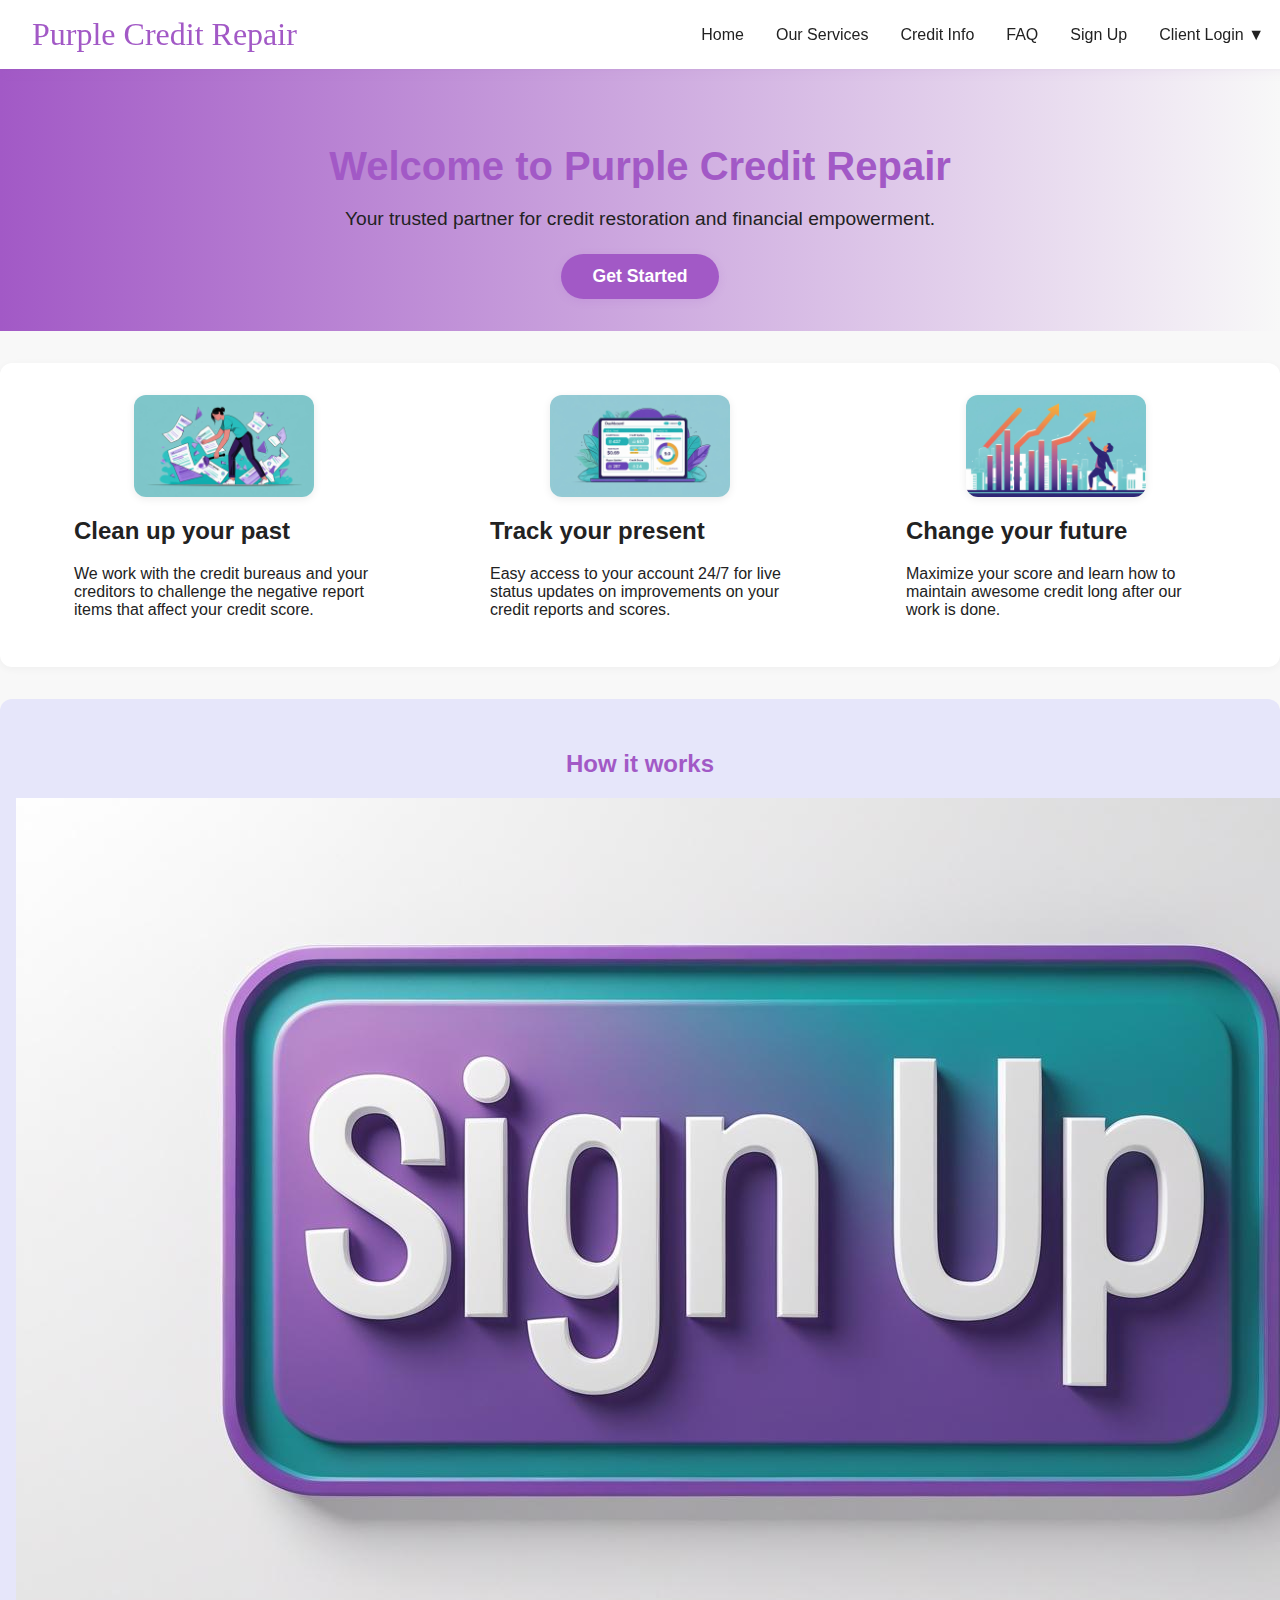
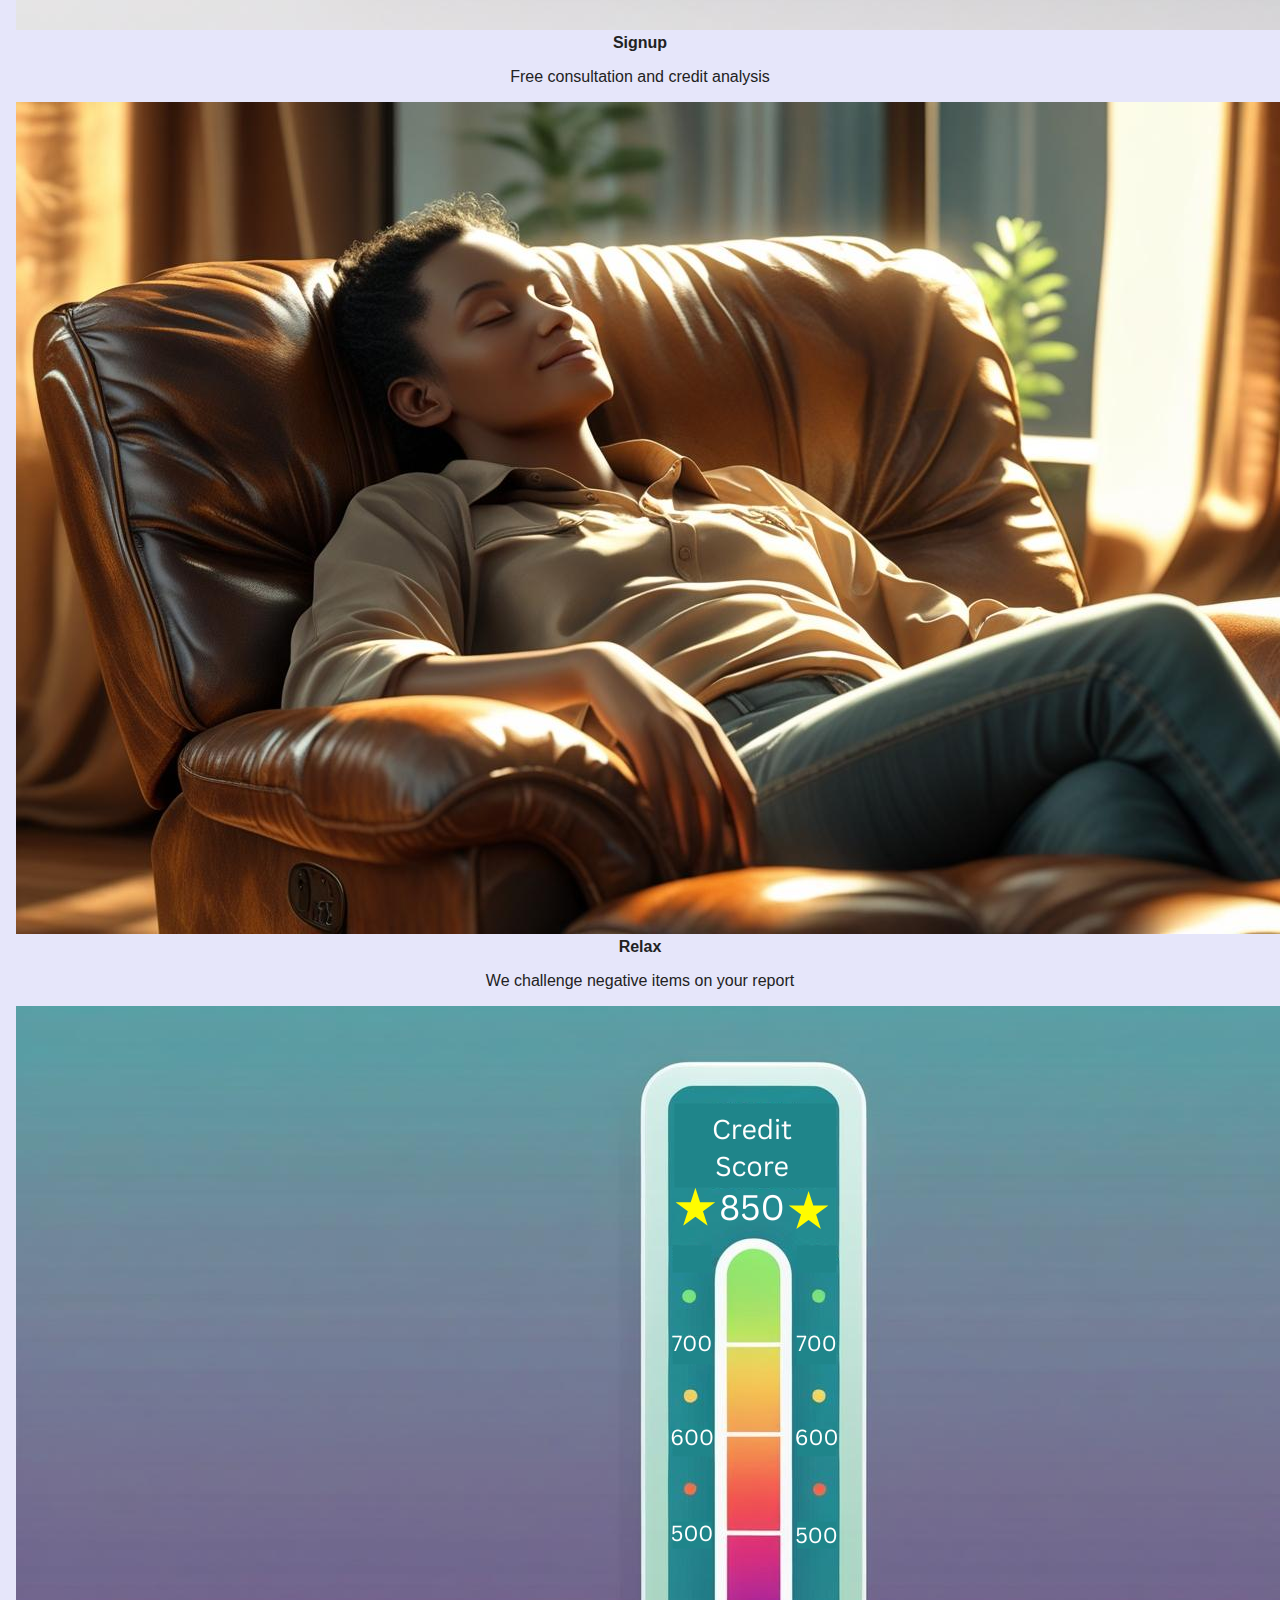
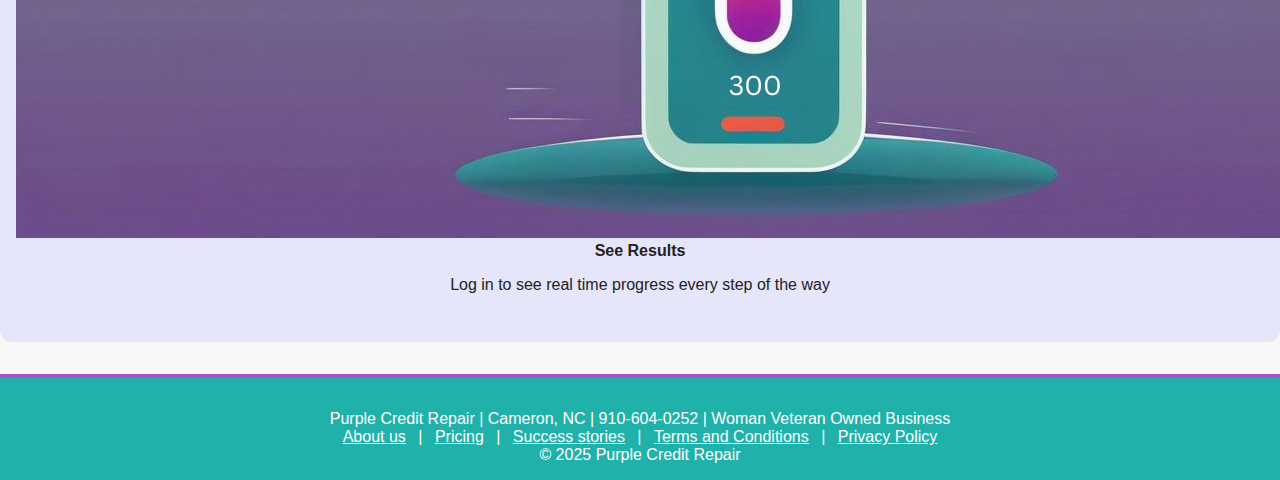
<file: index.html>
<!DOCTYPE html>
<html lang="en" style="overflow-x: hidden;">
<head>
  <meta charset="UTF-8">
  <meta name="viewport" content="width=device-width, initial-scale=1.0">
  <title>Purple Credit Repair</title>
  <link rel="stylesheet" href="style.css">
</head>
<body style="overflow-x: hidden;">
  <nav style="position: sticky; top: 0; left: 0; width: 100%; z-index: 100; background: #fff; box-shadow: 0 2px 12px rgba(162,89,198,0.07), 0 1px 4px rgba(0,0,0,0.03);">
    <div class="logo">Purple Credit Repair</div>
    <ul style="margin-right: 48px;">
      <li><a href="index.html">Home</a></li>
      <li><a href="pages/services.html">Our Services</a></li>
      <li><a href="pages/credit-info.html">Credit Info</a></li>
      <li><a href="pages/faq.html">FAQ</a></li>
      <li><a href="pages/signup.html">Sign Up</a></li>
      <li style="position:relative;">
        <a href="#" style="position:relative;">Client Login ▼</a>
        <div style="display:none; position:absolute; right:0; top:100%; background:#fff; border-radius:12px; box-shadow:0 4px 16px rgba(162,89,198,0.10), 0 1.5px 6px rgba(0,0,0,0.04); border:2px solid #e6e6fa; min-width:260px; z-index:1000; padding:1.5rem;">
          <form action="#" method="post" style="display:flex; flex-direction:column; gap:1rem;">
            <label for="login-email" style="font-weight:600;">Email:</label>
            <input type="email" id="login-email" name="login-email" required style="padding:0.5rem; border-radius:8px; border:1px solid #e6e6fa;">
            <label for="login-password" style="font-weight:600;">Password:</label>
            <input type="password" id="login-password" name="login-password" required style="padding:0.5rem; border-radius:8px; border:1px solid #e6e6fa;">
            <button type="submit" style="background:#a259c6; color:#fff; border:none; border-radius:8px; padding:0.75rem 1.5rem; font-size:1.1rem; font-weight:600; cursor:pointer; margin-top:1rem;">Login</button>
          </form>
        </div>
        <script>
          const loginLink = document.querySelector('nav ul li a[href="#"]');
          const dropdown = loginLink.nextElementSibling;
          loginLink.addEventListener('click', function(e) {
            e.preventDefault();
            dropdown.style.display = dropdown.style.display === 'block' ? 'none' : 'block';
          });
          document.addEventListener('click', function(e) {
            if (!loginLink.contains(e.target) && !dropdown.contains(e.target)) {
              dropdown.style.display = 'none';
            }
          });
        </script>
      </li>
    </ul>
  </nav>
  <header>
    <h1>Welcome to Purple Credit Repair</h1>
    <p>Your trusted partner for credit restoration and financial empowerment.</p>
    <a class="cta" href="pages/signup.html">Get Started</a>
  </header>
  <section class="features">
    <div class="card">
      <img src="images/cleanup.jpg" alt="Clean up your past" style="width:100%;max-width:180px;display:block;margin:0 auto 1rem auto;border-radius:12px;box-shadow:0 2px 8px rgba(0,0,0,0.08);">
      <h2>Clean up your past</h2>
      <p>We work with the credit bureaus and your creditors to challenge the negative report items that affect your credit score.</p>
    </div>
    <div class="card">
      <img src="images/track.jpg" alt="Track your present" style="width:100%;max-width:180px;display:block;margin:0 auto 1rem auto;border-radius:12px;box-shadow:0 2px 8px rgba(0,0,0,0.08);">
      <h2>Track your present</h2>
      <p>Easy access to your account 24/7 for live status updates on improvements on your credit reports and scores.</p>
    </div>
    <div class="card">
      <img src="images/future.jpg" alt="Change your future" style="width:100%;max-width:180px;display:block;margin:0 auto 1rem auto;border-radius:12px;box-shadow:0 2px 8px rgba(0,0,0,0.08);">
      <h2>Change your future</h2>
      <p>Maximize your score and learn how to maintain awesome credit long after our work is done.</p>
    </div>
  </section>
  <section class="how-it-works">
    <h2>How it works</h2>
    <div class="how-it-works-list">
      <div class="how-it-works-card">
        <img src="images/signup.jpg" alt="Signup">
        <strong>Signup</strong>
        <p>Free consultation and credit analysis</p>
      </div>
      <div class="how-it-works-card">
        <img src="images/relax.jpg" alt="Relax">
        <strong>Relax</strong>
        <p>We challenge negative items on your report</p>
      </div>
      <div class="how-it-works-card">
        <img src="images/results.png" alt="See Results">
        <strong>See Results</strong>
        <p>Log in to see real time progress every step of the way</p>
      </div>
    </div>
  </section>
  <footer>
    <div>Purple Credit Repair | Cameron, NC | 910-604-0252 | Woman Veteran Owned Business</div>
    <div>
      <a href="#">About us</a> | <a href="#">Pricing</a> | <a href="#">Success stories</a> | <a href="#">Terms and Conditions</a> | <a href="#">Privacy Policy</a>
    </div>
    <div>&copy; 2025 Purple Credit Repair</div>
  </footer>
</body>
</html>
</file>
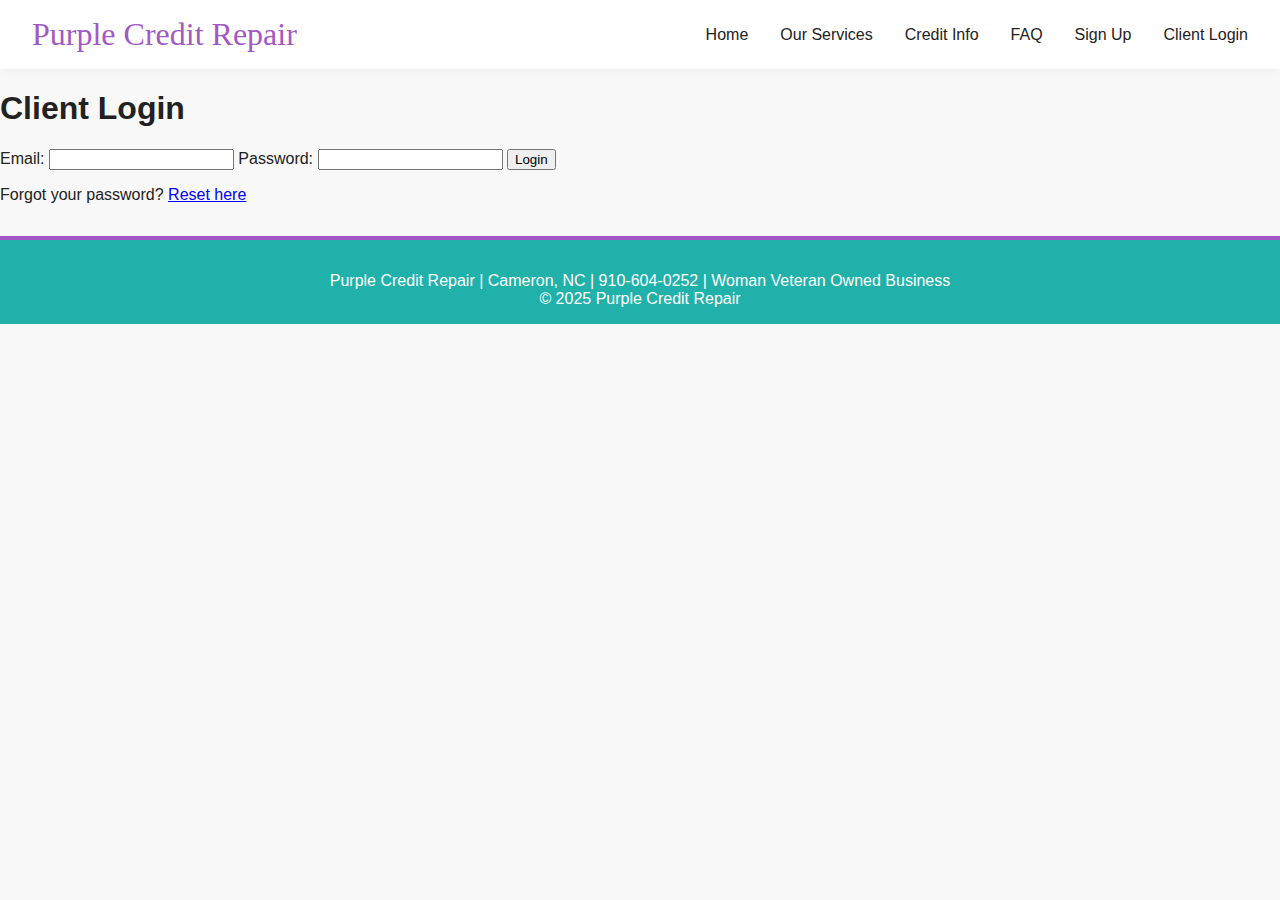
<file: pages/client-login.html>
<!DOCTYPE html>
<html lang="en">
<head>
  <meta charset="UTF-8">
  <title>Client Login - Purple Credit Repair</title>
  <link rel="stylesheet" href="../style.css">
</head>
<body>
  <nav>
    <div class="logo">Purple Credit Repair</div>
    <ul>
      <li><a href="../index.html">Home</a></li>
      <li><a href="services.html">Our Services</a></li>
      <li><a href="credit-info.html">Credit Info</a></li>
      <li><a href="faq.html">FAQ</a></li>
      <li><a href="signup.html">Sign Up</a></li>
      <li><a href="client-login.html">Client Login</a></li>
    </ul>
  </nav>
  <main>
    <h1>Client Login</h1>
    <form action="#" method="post" class="login-form">
      <label for="email">Email:</label>
      <input type="email" id="email" name="email" required>
      <label for="password">Password:</label>
      <input type="password" id="password" name="password" required>
      <button type="submit">Login</button>
    </form>
    <p>Forgot your password? <a href="#">Reset here</a></p>
  </main>
  <footer>
    <div>Purple Credit Repair | Cameron, NC | 910-604-0252 | Woman Veteran Owned Business</div>
    <div>&copy; 2025 Purple Credit Repair</div>
  </footer>
</body>
</html>
</file>
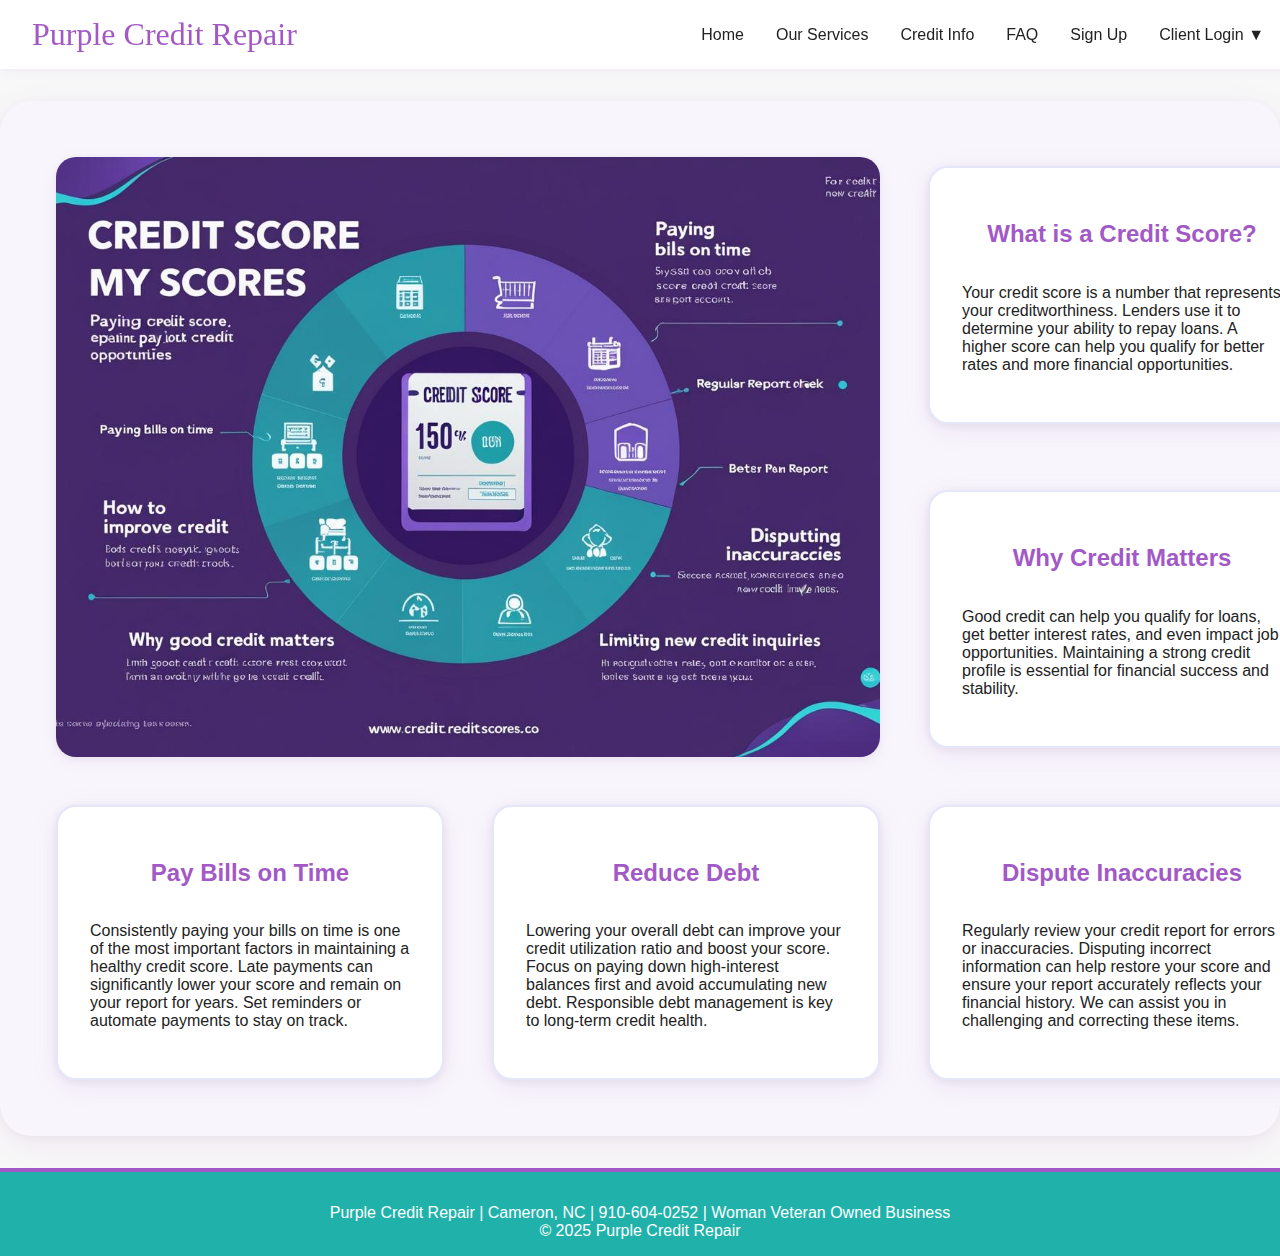
<file: pages/credit-info.html>
<!DOCTYPE html>
<html lang="en" style="overflow-x: hidden;">
<head>
  <meta charset="UTF-8">
  <title>Credit Info - Purple Credit Repair</title>
  <link rel="stylesheet" href="../style.css">
</head>
<body style="overflow-x: hidden;">
  <nav style="position: sticky; top: 0; left: 0; width: 100%; z-index: 100; background: #fff; box-shadow: 0 2px 12px rgba(162,89,198,0.07), 0 1px 4px rgba(0,0,0,0.03);">
    <div class="logo">Purple Credit Repair</div>
    <ul style="margin-right: 48px;">
      <li><a href="../index.html">Home</a></li>
      <li><a href="services.html">Our Services</a></li>
      <li><a href="credit-info.html">Credit Info</a></li>
      <li><a href="faq.html">FAQ</a></li>
      <li><a href="signup.html">Sign Up</a></li>
      <li style="position:relative;">
        <a href="#" style="position:relative;">Client Login ▼</a>
        <div style="display:none; position:absolute; right:0; top:100%; background:#fff; border-radius:12px; box-shadow:0 4px 16px rgba(162,89,198,0.10), 0 1.5px 6px rgba(0,0,0,0.04); border:2px solid #e6e6fa; min-width:260px; z-index:1000; padding:1.5rem;">
          <form action="#" method="post" style="display:flex; flex-direction:column; gap:1rem;">
            <label for="login-email" style="font-weight:600;">Email:</label>
            <input type="email" id="login-email" name="login-email" required style="padding:0.5rem; border-radius:8px; border:1px solid #e6e6fa;">
            <label for="login-password" style="font-weight:600;">Password:</label>
            <input type="password" id="login-password" name="login-password" required style="padding:0.5rem; border-radius:8px; border:1px solid #e6e6fa;">
            <button type="submit" style="background:#a259c6; color:#fff; border:none; border-radius:8px; padding:0.75rem 1.5rem; font-size:1.1rem; font-weight:600; cursor:pointer; margin-top:1rem;">Login</button>
          </form>
        </div>
        <script>
          const loginLink = document.querySelector('nav ul li a[href="#"]');
          const dropdown = loginLink.nextElementSibling;
          loginLink.addEventListener('click', function(e) {
            e.preventDefault();
            dropdown.style.display = dropdown.style.display === 'block' ? 'none' : 'block';
          });
          document.addEventListener('click', function(e) {
            if (!loginLink.contains(e.target) && !dropdown.contains(e.target)) {
              dropdown.style.display = 'none';
            }
          });
        </script>
      </li>
    </ul>
  </nav>
  <main>
    <div style="background: #f8f6fc; border-radius: 32px; box-shadow: 0 8px 32px rgba(162,89,198,0.10), 0 2px 12px rgba(0,0,0,0.04); padding: 3.5rem; max-width: 1600px; margin: 2rem auto;">
      <div style="display: grid; grid-template-columns: repeat(3, 1fr); grid-template-rows: repeat(3, 1fr); gap: 3rem; min-height: 100vh; justify-items: center; align-items: center;">
        <img src="../images/creditinfo.jpg" alt="Credit Info" style="grid-column: 1 / span 2; grid-row: 1 / span 2; width: 100%; max-width: 1200px; height: 100%; object-fit:cover; border-radius:20px; box-shadow:0 4px 16px rgba(162,89,198,0.10), 0 1.5px 6px rgba(0,0,0,0.04);">
        <div class="card" style="grid-column: 3; grid-row: 1; min-width:320px; max-width:320px; padding:2rem; background:#fff; border-radius:20px; box-shadow:0 6px 24px rgba(162,89,198,0.12), 0 2px 8px rgba(0,0,0,0.06); border:2px solid #e6e6fa; display:flex; flex-direction:column; justify-content:center; align-items:center;">
          <h2 style="color:#a259c6;">What is a Credit Score?</h2>
          <p>Your credit score is a number that represents your creditworthiness. Lenders use it to determine your ability to repay loans. A higher score can help you qualify for better rates and more financial opportunities.</p>
        </div>
        <div class="card" style="grid-column: 3; grid-row: 2; min-width:320px; max-width:320px; padding:2rem; background:#fff; border-radius:20px; box-shadow:0 6px 24px rgba(162,89,198,0.12), 0 2px 8px rgba(0,0,0,0.06); border:2px solid #e6e6fa; display:flex; flex-direction:column; justify-content:center; align-items:center;">
          <h2 style="color:#a259c6;">Why Credit Matters</h2>
          <p>Good credit can help you qualify for loans, get better interest rates, and even impact job opportunities. Maintaining a strong credit profile is essential for financial success and stability.</p>
        </div>
        <div class="card" style="grid-column: 1; grid-row: 3; min-width:320px; max-width:320px; padding:2rem; background:#fff; border-radius:20px; box-shadow:0 6px 24px rgba(162,89,198,0.12), 0 2px 8px rgba(0,0,0,0.06); border:2px solid #e6e6fa; display:flex; flex-direction:column; justify-content:center; align-items:center;">
          <h2 style="color:#a259c6;">Pay Bills on Time</h2>
          <p>Consistently paying your bills on time is one of the most important factors in maintaining a healthy credit score. Late payments can significantly lower your score and remain on your report for years. Set reminders or automate payments to stay on track.</p>
        </div>
        <div class="card" style="grid-column: 2; grid-row: 3; min-width:320px; max-width:320px; padding:2rem; background:#fff; border-radius:20px; box-shadow:0 6px 24px rgba(162,89,198,0.12), 0 2px 8px rgba(0,0,0,0.06); border:2px solid #e6e6fa; display:flex; flex-direction:column; justify-content:center; align-items:center;">
          <h2 style="color:#a259c6;">Reduce Debt</h2>
          <p>Lowering your overall debt can improve your credit utilization ratio and boost your score. Focus on paying down high-interest balances first and avoid accumulating new debt. Responsible debt management is key to long-term credit health.</p>
        </div>
        <div class="card" style="grid-column: 3; grid-row: 3; min-width:320px; max-width:320px; padding:2rem; background:#fff; border-radius:20px; box-shadow:0 6px 24px rgba(162,89,198,0.12), 0 2px 8px rgba(0,0,0,0.06); border:2px solid #e6e6fa; display:flex; flex-direction:column; justify-content:center; align-items:center;">
          <h2 style="color:#a259c6;">Dispute Inaccuracies</h2>
          <p>Regularly review your credit report for errors or inaccuracies. Disputing incorrect information can help restore your score and ensure your report accurately reflects your financial history. We can assist you in challenging and correcting these items.</p>
        </div>
      </div>
    </div>
  <footer>
    <div>Purple Credit Repair | Cameron, NC | 910-604-0252 | Woman Veteran Owned Business</div>
    <div>&copy; 2025 Purple Credit Repair</div>
  </footer>
</body>
</html>
</file>
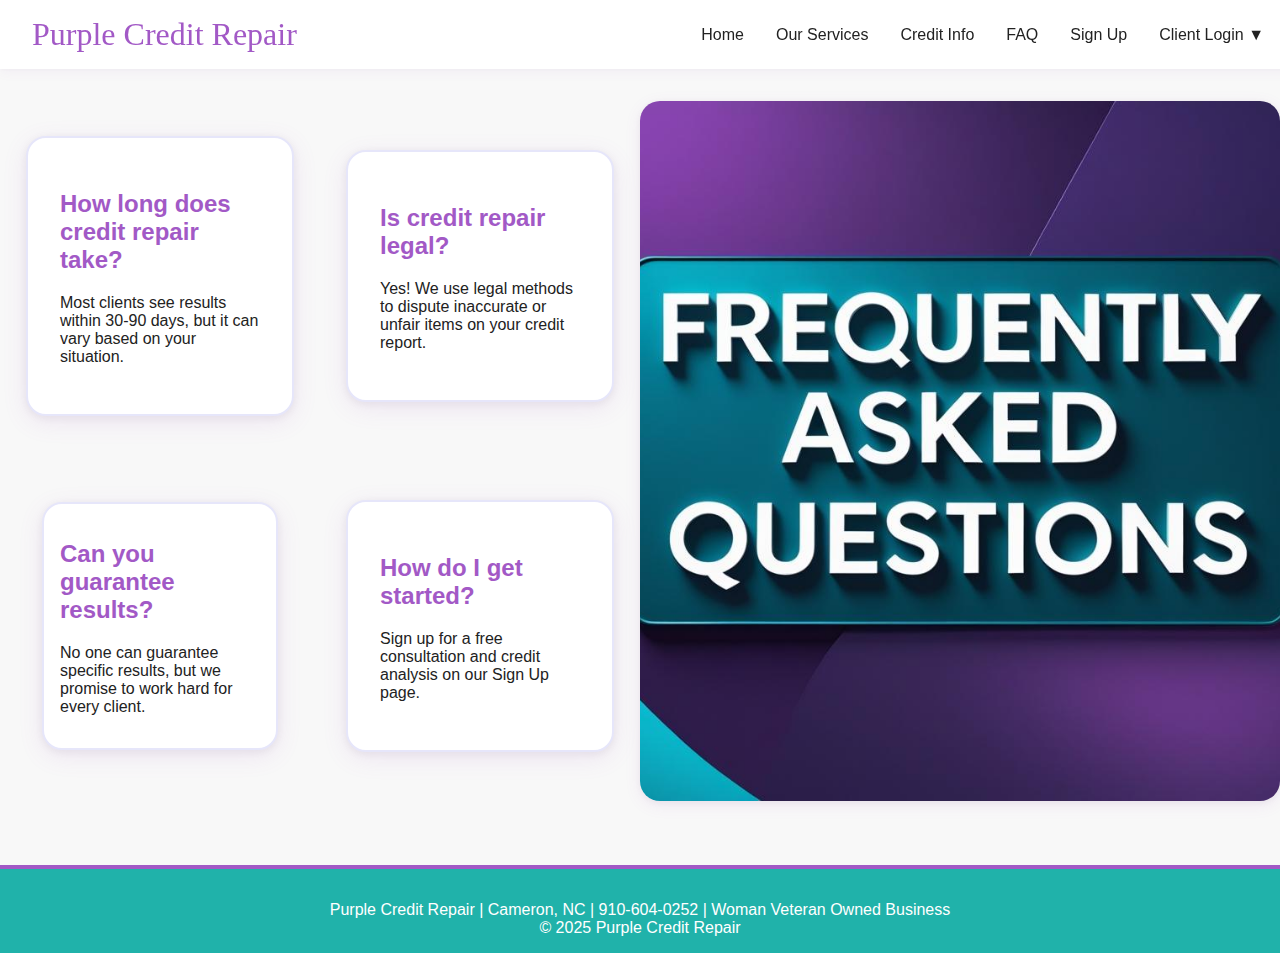
<file: pages/faq.html>
<!DOCTYPE html>
<html lang="en" style="overflow-x: hidden;">
<head>
  <meta charset="UTF-8">
  <title>FAQ - Purple Credit Repair</title>
  <link rel="stylesheet" href="../style.css">
</head>
<body style="overflow-x: hidden;">
  <nav style="position: sticky; top: 0; left: 0; width: 100%; z-index: 100; background: #fff; box-shadow: 0 2px 12px rgba(162,89,198,0.07), 0 1px 4px rgba(0,0,0,0.03);">
    <div class="logo">Purple Credit Repair</div>
    <ul style="margin-right: 48px;">
      <li><a href="../index.html">Home</a></li>
      <li><a href="services.html">Our Services</a></li>
      <li><a href="credit-info.html">Credit Info</a></li>
      <li><a href="faq.html">FAQ</a></li>
      <li><a href="signup.html">Sign Up</a></li>
      <li style="position:relative;">
        <a href="#" style="position:relative;">Client Login ▼</a>
        <div style="display:none; position:absolute; right:0; top:100%; background:#fff; border-radius:12px; box-shadow:0 4px 16px rgba(162,89,198,0.10), 0 1.5px 6px rgba(0,0,0,0.04); border:2px solid #e6e6fa; min-width:260px; z-index:1000; padding:1.5rem;">
          <form action="#" method="post" style="display:flex; flex-direction:column; gap:1rem;">
            <label for="login-email" style="font-weight:600;">Email:</label>
            <input type="email" id="login-email" name="login-email" required style="padding:0.5rem; border-radius:8px; border:1px solid #e6e6fa;">
            <label for="login-password" style="font-weight:600;">Password:</label>
            <input type="password" id="login-password" name="login-password" required style="padding:0.5rem; border-radius:8px; border:1px solid #e6e6fa;">
            <button type="submit" style="background:#a259c6; color:#fff; border:none; border-radius:8px; padding:0.75rem 1.5rem; font-size:1.1rem; font-weight:600; cursor:pointer; margin-top:1rem;">Login</button>
          </form>
        </div>
        <script>
          const loginLink = document.querySelector('nav ul li a[href="#"]');
          const dropdown = loginLink.nextElementSibling;
          loginLink.addEventListener('click', function(e) {
            e.preventDefault();
            dropdown.style.display = dropdown.style.display === 'block' ? 'none' : 'block';
          });
          document.addEventListener('click', function(e) {
            if (!loginLink.contains(e.target) && !dropdown.contains(e.target)) {
              dropdown.style.display = 'none';
            }
          });
        </script>
      </li>
    </ul>
  </nav>
  <main>
    <div style="display: grid; grid-template-columns: repeat(4, 1fr); grid-template-rows: repeat(2, 1fr); gap: 0rem; max-width: 1400px; min-height: 74vh; padding: 2rem 0; justify-items: center; align-items: center; margin: 0 auto;">
      <div class="card" style="grid-column: 1; grid-row: 1; min-width:200px; max-width:200px; padding:2rem; background:#fff; border-radius:20px; box-shadow:0 6px 24px rgba(162,89,198,0.12), 0 2px 8px rgba(0,0,0,0.06); border:2px solid #e6e6fa;">
        <h2 style="color:#a259c6;">How long does credit repair take?</h2>
        <p>Most clients see results within 30-90 days, but it can vary based on your situation.</p>
      </div>
      <div class="card" style="grid-column: 2; grid-row: 1; min-width:200px; max-width:200px; padding:2rem; background:#fff; border-radius:20px; box-shadow:0 6px 24px rgba(162,89,198,0.12), 0 2px 8px rgba(0,0,0,0.06); border:2px solid #e6e6fa;">
        <h2 style="color:#a259c6;">Is credit repair legal?</h2>
        <p>Yes! We use legal methods to dispute inaccurate or unfair items on your credit report.</p>
      </div>
      <div class="card" style="grid-column: 1; grid-row: 2; min-width:200px; max-width:200px; padding:1rem; background:#fff; border-radius:20px; box-shadow:0 6px 24px rgba(162,89,198,0.12), 0 2px 8px rgba(0,0,0,0.06); border:2px solid #e6e6fa;">
        <h2 style="color:#a259c6;">Can you guarantee results?</h2>
        <p>No one can guarantee specific results, but we promise to work hard for every client.</p>
      </div>
      <div class="card" style="grid-column: 2; grid-row: 2; min-width:200px; max-width:200px; padding:2rem; background:#fff; border-radius:20px; box-shadow:0 6px 24px rgba(162,89,198,0.12), 0 2px 8px rgba(0,0,0,0.06); border:2px solid #e6e6fa;">
        <h2 style="color:#a259c6;">How do I get started?</h2>
        <p>Sign up for a free consultation and credit analysis on our Sign Up page.</p>
      </div>
      <img src="../images/faq.jpg" alt="FAQ" style="grid-column: 3 / span 2; grid-row: 1 / span 2; width: 100%; max-width: 1000px; height: 700px; object-fit:cover; border-radius:20px; box-shadow:0 4px 16px rgba(162,89,198,0.10), 0 1.5px 6px rgba(0,0,0,0.04);">
    </div>
  </main>
  <footer>
    <div>Purple Credit Repair | Cameron, NC | 910-604-0252 | Woman Veteran Owned Business</div>
    <div>&copy; 2025 Purple Credit Repair</div>
  </footer>
</body>
</html>
</file>
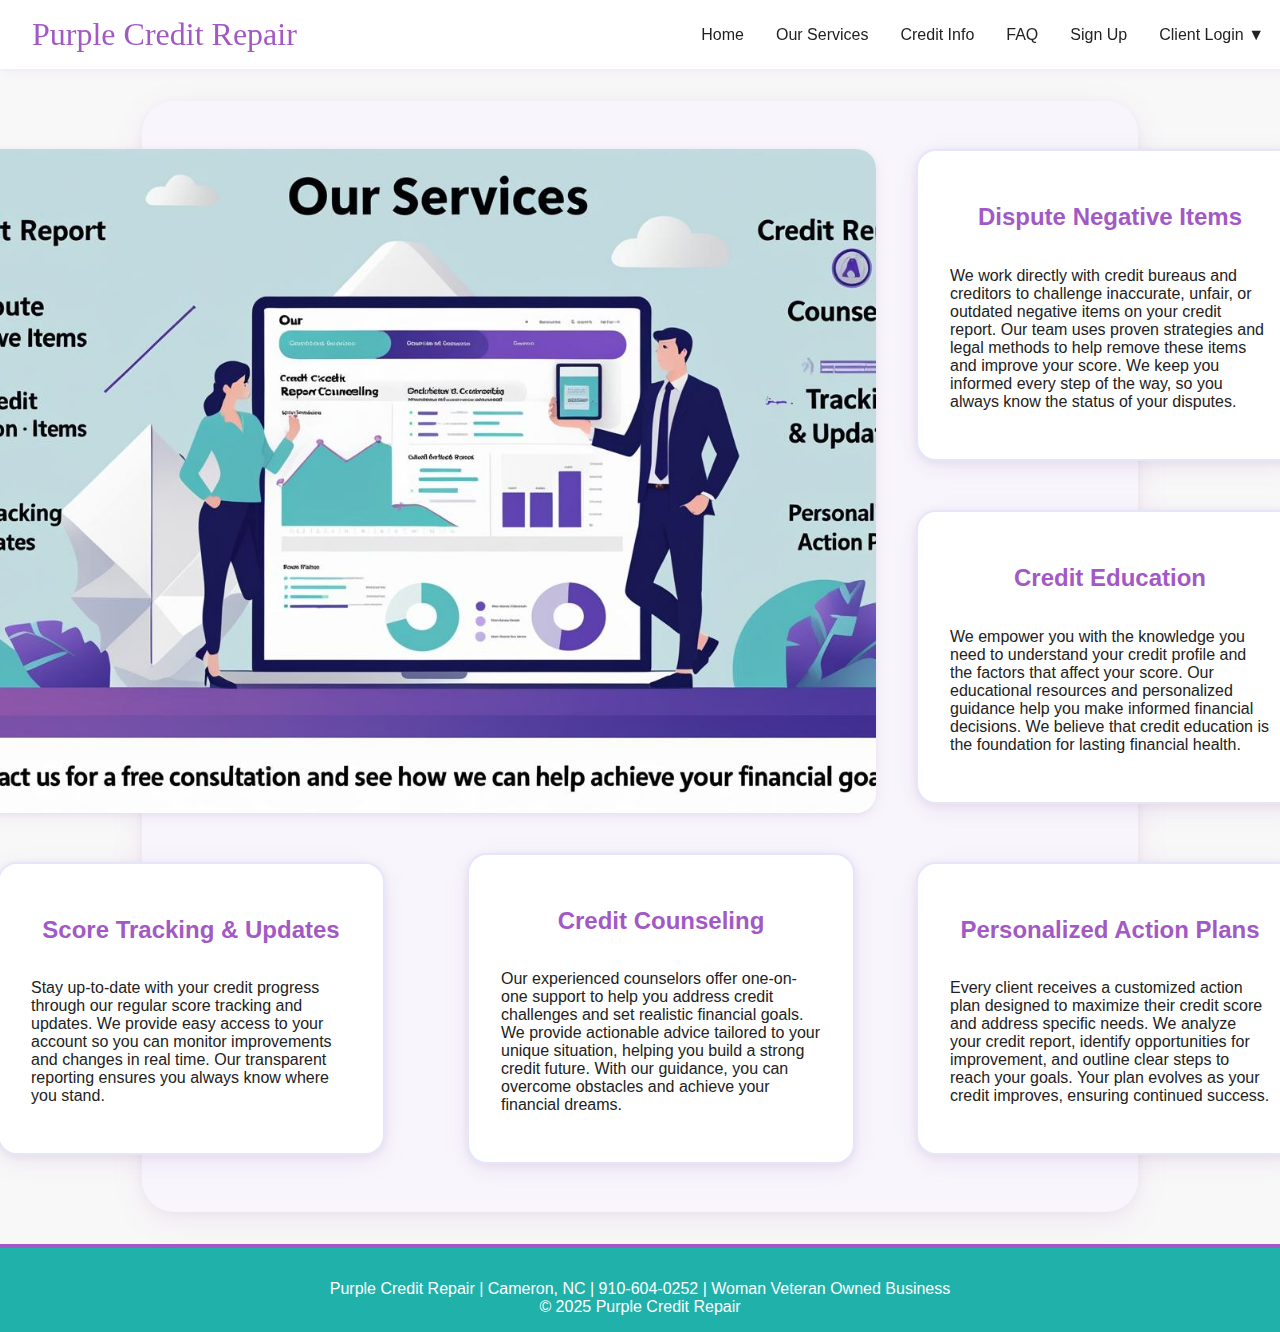
<file: pages/services.html>
<!DOCTYPE html>
<html lang="en" style="overflow-x: hidden;">
<head>
  <meta charset="UTF-8">
  <title>Our Services - Purple Credit Repair</title>
  <link rel="stylesheet" href="../style.css">
</head>
<body style="overflow-x: hidden;">
  <nav style="position: sticky; top: 0; left: 0; width: 100%; z-index: 100; background: #fff; box-shadow: 0 2px 12px rgba(162,89,198,0.07), 0 1px 4px rgba(0,0,0,0.03);">
    <div class="logo">Purple Credit Repair</div>
    <ul style="margin-right: 48px;">
      <li><a href="../index.html">Home</a></li>
      <li><a href="services.html">Our Services</a></li>
      <li><a href="credit-info.html">Credit Info</a></li>
      <li><a href="faq.html">FAQ</a></li>
      <li><a href="signup.html">Sign Up</a></li>
      <li style="position:relative;">
        <a href="#" style="position:relative;">Client Login ▼</a>
        <div style="display:none; position:absolute; right:0; top:100%; background:#fff; border-radius:12px; box-shadow:0 4px 16px rgba(162,89,198,0.10), 0 1.5px 6px rgba(0,0,0,0.04); border:2px solid #e6e6fa; min-width:260px; z-index:1000; padding:1.5rem;">
          <form action="#" method="post" style="display:flex; flex-direction:column; gap:1rem;">
            <label for="login-email" style="font-weight:600;">Email:</label>
            <input type="email" id="login-email" name="login-email" required style="padding:0.5rem; border-radius:8px; border:1px solid #e6e6fa;">
            <label for="login-password" style="font-weight:600;">Password:</label>
            <input type="password" id="login-password" name="login-password" required style="padding:0.5rem; border-radius:8px; border:1px solid #e6e6fa;">
            <button type="submit" style="background:#a259c6; color:#fff; border:none; border-radius:8px; padding:0.75rem 1.5rem; font-size:1.1rem; font-weight:600; cursor:pointer; margin-top:1rem;">Login</button>
          </form>
        </div>
        <script>
          const loginLink = document.querySelector('nav ul li a[href="#"]');
          const dropdown = loginLink.nextElementSibling;
          loginLink.addEventListener('click', function(e) {
            e.preventDefault();
            dropdown.style.display = dropdown.style.display === 'block' ? 'none' : 'block';
          });
          document.addEventListener('click', function(e) {
            if (!loginLink.contains(e.target) && !dropdown.contains(e.target)) {
              dropdown.style.display = 'none';
            }
          });
        </script>
      </li>
    </ul>
  </nav>
  <main>
    <div style="background: #f8f6fc; border-radius: 32px; box-shadow: 0 8px 32px rgba(162,89,198,0.10), 0 2px 12px rgba(0,0,0,0.04); padding: 3rem; max-width: 900px; margin: 2rem auto; display: flex; justify-content: center; align-items: center;">
      <div style="display: grid; grid-template-columns: repeat(3, 1fr); grid-template-rows: repeat(3, 1fr); gap: 2.5rem; min-height: 80vh; justify-items: center; align-items: center;">
        <img src="../images/services.jpg" alt="Our Services" style="grid-column: 1 / span 2; grid-row: 1 / span 2; width: 900px; max-width: 900px; height: 100%; object-fit:cover; border-radius:20px; box-shadow:0 4px 16px rgba(162,89,198,0.10), 0 1.5px 6px rgba(0,0,0,0.04);">
        <div class="card" style="grid-column: 3; grid-row: 1; min-width:320px; max-width:320px; padding:2rem; background:#fff; border-radius:20px; box-shadow:0 6px 24px rgba(162,89,198,0.12), 0 2px 8px rgba(0,0,0,0.06); border:2px solid #e6e6fa; display:flex; flex-direction:column; justify-content:center; align-items:center;">
          <h2 style="color:#a259c6;">Dispute Negative Items</h2>
          <p>We work directly with credit bureaus and creditors to challenge inaccurate, unfair, or outdated negative items on your credit report. Our team uses proven strategies and legal methods to help remove these items and improve your score. We keep you informed every step of the way, so you always know the status of your disputes.</p>
        </div>
        <div class="card" style="grid-column: 3; grid-row: 2; min-width:320px; max-width:320px; padding:2rem; background:#fff; border-radius:20px; box-shadow:0 6px 24px rgba(162,89,198,0.12), 0 2px 8px rgba(0,0,0,0.06); border:2px solid #e6e6fa; display:flex; flex-direction:column; justify-content:center; align-items:center;">
          <h2 style="color:#a259c6;">Credit Education</h2>
          <p>We empower you with the knowledge you need to understand your credit profile and the factors that affect your score. Our educational resources and personalized guidance help you make informed financial decisions. We believe that credit education is the foundation for lasting financial health.</p>
        </div>
        <div class="card" style="grid-column: 1; grid-row: 3; min-width:320px; max-width:320px; padding:2rem; background:#fff; border-radius:20px; box-shadow:0 6px 24px rgba(162,89,198,0.12), 0 2px 8px rgba(0,0,0,0.06); border:2px solid #e6e6fa; display:flex; flex-direction:column; justify-content:center; align-items:center;">
          <h2 style="color:#a259c6;">Score Tracking & Updates</h2>
          <p>Stay up-to-date with your credit progress through our regular score tracking and updates. We provide easy access to your account so you can monitor improvements and changes in real time. Our transparent reporting ensures you always know where you stand.</p>
        </div>
        <div class="card" style="grid-column: 2; grid-row: 3; min-width:320px; max-width:320px; padding:2rem; background:#fff; border-radius:20px; box-shadow:0 6px 24px rgba(162,89,198,0.12), 0 2px 8px rgba(0,0,0,0.06); border:2px solid #e6e6fa; display:flex; flex-direction:column; justify-content:center; align-items:center;">
          <h2 style="color:#a259c6;">Credit Counseling</h2>
          <p>Our experienced counselors offer one-on-one support to help you address credit challenges and set realistic financial goals. We provide actionable advice tailored to your unique situation, helping you build a strong credit future. With our guidance, you can overcome obstacles and achieve your financial dreams.</p>
        </div>
        <div class="card" style="grid-column: 3; grid-row: 3; min-width:320px; max-width:320px; padding:2rem; background:#fff; border-radius:20px; box-shadow:0 6px 24px rgba(162,89,198,0.12), 0 2px 8px rgba(0,0,0,0.06); border:2px solid #e6e6fa; display:flex; flex-direction:column; justify-content:center; align-items:center;">
          <h2 style="color:#a259c6;">Personalized Action Plans</h2>
          <p>Every client receives a customized action plan designed to maximize their credit score and address specific needs. We analyze your credit report, identify opportunities for improvement, and outline clear steps to reach your goals. Your plan evolves as your credit improves, ensuring continued success.</p>
        </div>
      </div>
    </div>
  <footer>
    <div>Purple Credit Repair | Cameron, NC | 910-604-0252 | Woman Veteran Owned Business</div>
    <div>&copy; 2025 Purple Credit Repair</div>
  </footer>
</body>
</html>
</file>
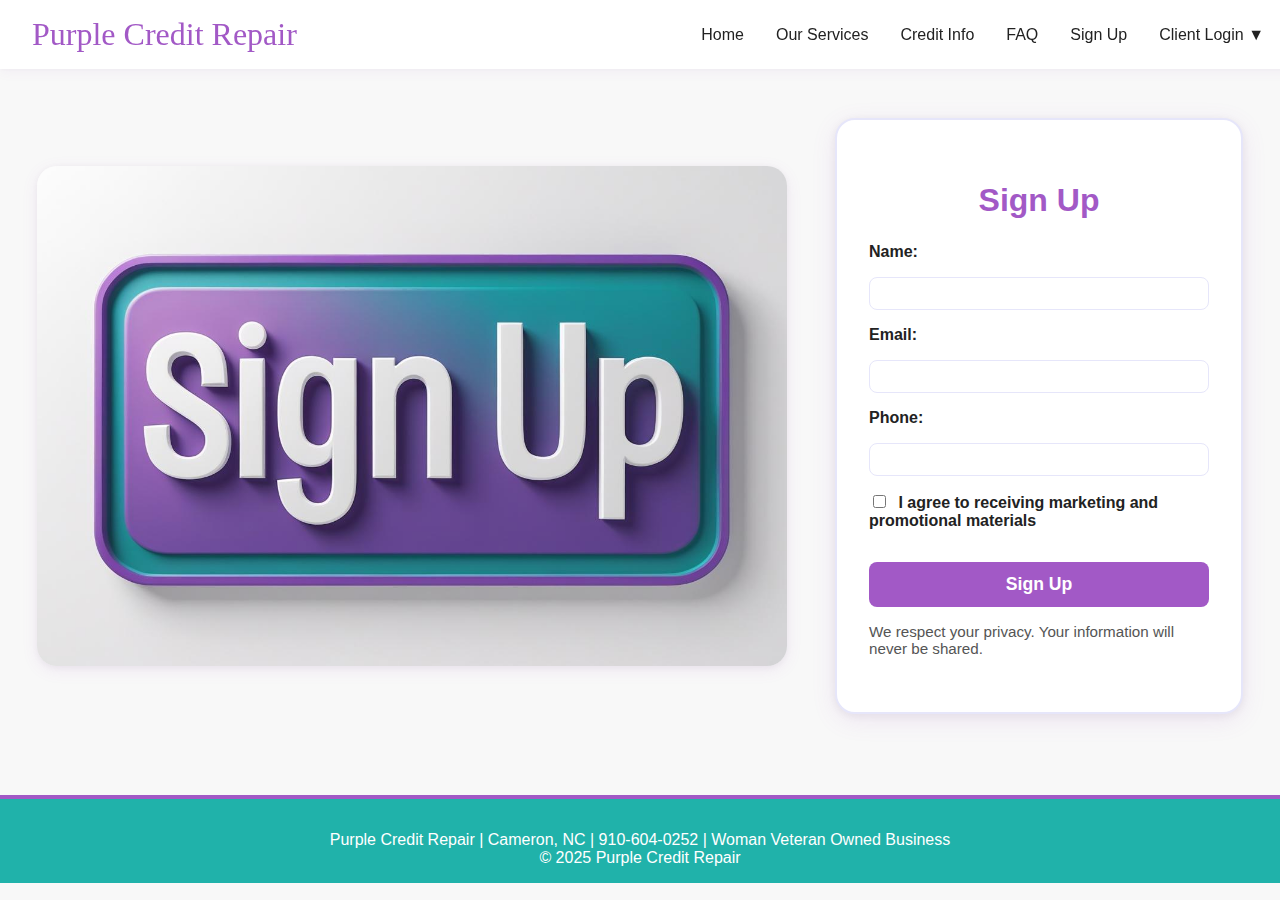
<file: pages/signup.html>
<!DOCTYPE html>
<html lang="en" style="overflow-x: hidden;">
<head>
  <meta charset="UTF-8">
  <title>Sign Up - Purple Credit Repair</title>
  <link rel="stylesheet" href="../style.css">
</head>
<body style="overflow-x: hidden;">
  <nav style="position: sticky; top: 0; left: 0; width: 100%; z-index: 100; background: #fff; box-shadow: 0 2px 12px rgba(162,89,198,0.07), 0 1px 4px rgba(0,0,0,0.03);">
    <div class="logo">Purple Credit Repair</div>
    <ul style="margin-right: 48px;">
      <li><a href="../index.html">Home</a></li>
      <li><a href="services.html">Our Services</a></li>
      <li><a href="credit-info.html">Credit Info</a></li>
      <li><a href="faq.html">FAQ</a></li>
      <li><a href="signup.html">Sign Up</a></li>
      <li style="position:relative;">
        <a href="#" style="position:relative;">Client Login ▼</a>
        <div style="display:none; position:absolute; right:0; top:100%; background:#fff; border-radius:12px; box-shadow:0 4px 16px rgba(162,89,198,0.10), 0 1.5px 6px rgba(0,0,0,0.04); border:2px solid #e6e6fa; min-width:260px; z-index:1000; padding:1.5rem;">
          <form action="#" method="post" style="display:flex; flex-direction:column; gap:1rem;">
            <label for="login-email" style="font-weight:600;">Email:</label>
            <input type="email" id="login-email" name="login-email" required style="padding:0.5rem; border-radius:8px; border:1px solid #e6e6fa;">
            <label for="login-password" style="font-weight:600;">Password:</label>
            <input type="password" id="login-password" name="login-password" required style="padding:0.5rem; border-radius:8px; border:1px solid #e6e6fa;">
            <button type="submit" style="background:#a259c6; color:#fff; border:none; border-radius:8px; padding:0.75rem 1.5rem; font-size:1.1rem; font-weight:600; cursor:pointer; margin-top:1rem;">Login</button>
          </form>
        </div>
        <script>
          const loginLink = document.querySelector('nav ul li a[href="#"]');
          const dropdown = loginLink.nextElementSibling;
          loginLink.addEventListener('click', function(e) {
            e.preventDefault();
            dropdown.style.display = dropdown.style.display === 'block' ? 'none' : 'block';
          });
          document.addEventListener('click', function(e) {
            if (!loginLink.contains(e.target) && !dropdown.contains(e.target)) {
              dropdown.style.display = 'none';
            }
          });
        </script>
      </li>
    </ul>
  </nav>
  <main>
    <div style="display: flex; flex-direction: row; justify-content: center; align-items: center; gap: 3rem; max-width: 1200px; margin: 0 auto; padding: 2rem 0; min-height: 70vh;">
      <img src="../images/signup.jpg" alt="Sign Up" style="width: 750px; max-width: 750px; height: 500px; object-fit:cover; border-radius:20px; box-shadow:0 4px 16px rgba(162,89,198,0.10), 0 1.5px 6px rgba(0,0,0,0.04); display: block; margin: 0 auto;">
      <div class="card" style="min-width:340px; max-width:400px; padding:2.5rem 2rem; background:#fff; border-radius:20px; box-shadow:0 6px 24px rgba(162,89,198,0.12), 0 2px 8px rgba(0,0,0,0.06); border:2px solid #e6e6fa; display: flex; flex-direction: column; justify-content: center; align-items: center;">
        <h1 style="color:#a259c6; margin-bottom:1.5rem;">Sign Up</h1>
        <form action="#" method="post" class="signup-form" style="width:100%; display:flex; flex-direction:column; gap:1rem;">
          <label for="name" style="font-weight:600;">Name:</label>
          <input type="text" id="name" name="name" required style="padding:0.5rem; border-radius:8px; border:1px solid #e6e6fa;">
          <label for="email" style="font-weight:600;">Email:</label>
          <input type="email" id="email" name="email" required style="padding:0.5rem; border-radius:8px; border:1px solid #e6e6fa;">
          <label for="phone" style="font-weight:600;">Phone:</label>
          <input type="tel" id="phone" name="phone" required style="padding:0.5rem; border-radius:8px; border:1px solid #e6e6fa;">
          <label style="font-weight:600;"><input type="checkbox" name="marketing" required style="margin-right:0.5rem;"> I agree to receiving marketing and promotional materials</label>
          <button type="submit" style="background:#a259c6; color:#fff; border:none; border-radius:8px; padding:0.75rem 1.5rem; font-size:1.1rem; font-weight:600; cursor:pointer; margin-top:1rem;">Sign Up</button>
        </form>
        <p style="margin-top:1rem; color:#555; font-size:0.95rem;">We respect your privacy. Your information will never be shared.</p>
      </div>
    </div>
  </main>
  <footer>
    <div>Purple Credit Repair | Cameron, NC | 910-604-0252 | Woman Veteran Owned Business</div>
    <div>&copy; 2025 Purple Credit Repair</div>
  </footer>
</body>
</html>
</file>
<file: style.css>
body {
  font-family: 'Segoe UI', Arial, sans-serif;
  margin: 0;
  background: #f8f8f8;
  color: #222;
}
nav {
  background: #fff;
  display: flex;
  justify-content: space-between;
  align-items: center;
  padding: 1rem 2rem;
  box-shadow: 0 2px 8px rgba(0,0,0,0.04);
}
nav .logo {
  font-family: 'Brush Script MT', cursive;
  color: #a259c6;
  font-size: 2rem;
}
nav ul {
  list-style: none;
  display: flex;
  gap: 2rem;
  margin: 0;
  padding: 0;
}
nav ul li a {
  text-decoration: none;
  color: #222;
  font-weight: 500;
  transition: color 0.2s;
}
nav ul li a:hover {
  color: #a259c6;
}
header {
  text-align: center;
  padding: 3rem 1rem 2rem 1rem;
  background: linear-gradient(90deg, #a259c6 0%, #f8f8f8 100%);
}
header h1 {
  font-size: 2.5rem;
  color: #a259c6;
  margin-bottom: 0.5rem;
}
header p {
  font-size: 1.2rem;
  margin-bottom: 1.5rem;
}
.cta {
  display: inline-block;
  background: #a259c6;
  color: #fff;
  padding: 0.75rem 2rem;
  border-radius: 30px;
  text-decoration: none;
  font-weight: bold;
  font-size: 1.1rem;
  box-shadow: 0 2px 8px rgba(162,89,198,0.15);
  transition: background 0.2s;
}
.cta:hover {
  background: #7c3fa6;
}
.features {
  display: flex;
  justify-content: space-around;
  padding: 2rem 1rem;
  background: #fff;
  margin: 2rem 0;
  border-radius: 12px;
  box-shadow: 0 2px 8px rgba(0,0,0,0.04);
}
.features div {
  max-width: 300px;
}
.how-it-works {
  background: #e6e6fa;
  padding: 2rem 1rem;
  border-radius: 12px;
  margin: 2rem 0;
  text-align: center;
}
.how-it-works h2 {
  color: #a259c6;
}
footer {
  background: #20b2aa;
  color: #fff;
  text-align: center;
  padding: 2rem 1rem 1rem 1rem;
  margin-top: 2rem;
  font-size: 1rem;
  border-top: 4px solid #a259c6;
}
footer a {
  color: #fff;
  text-decoration: underline;
  margin: 0 0.5rem;
}
@media (max-width: 900px) {
  .features {
    flex-direction: column;
    align-items: center;
    gap: 2rem;
  }
}
</file>
